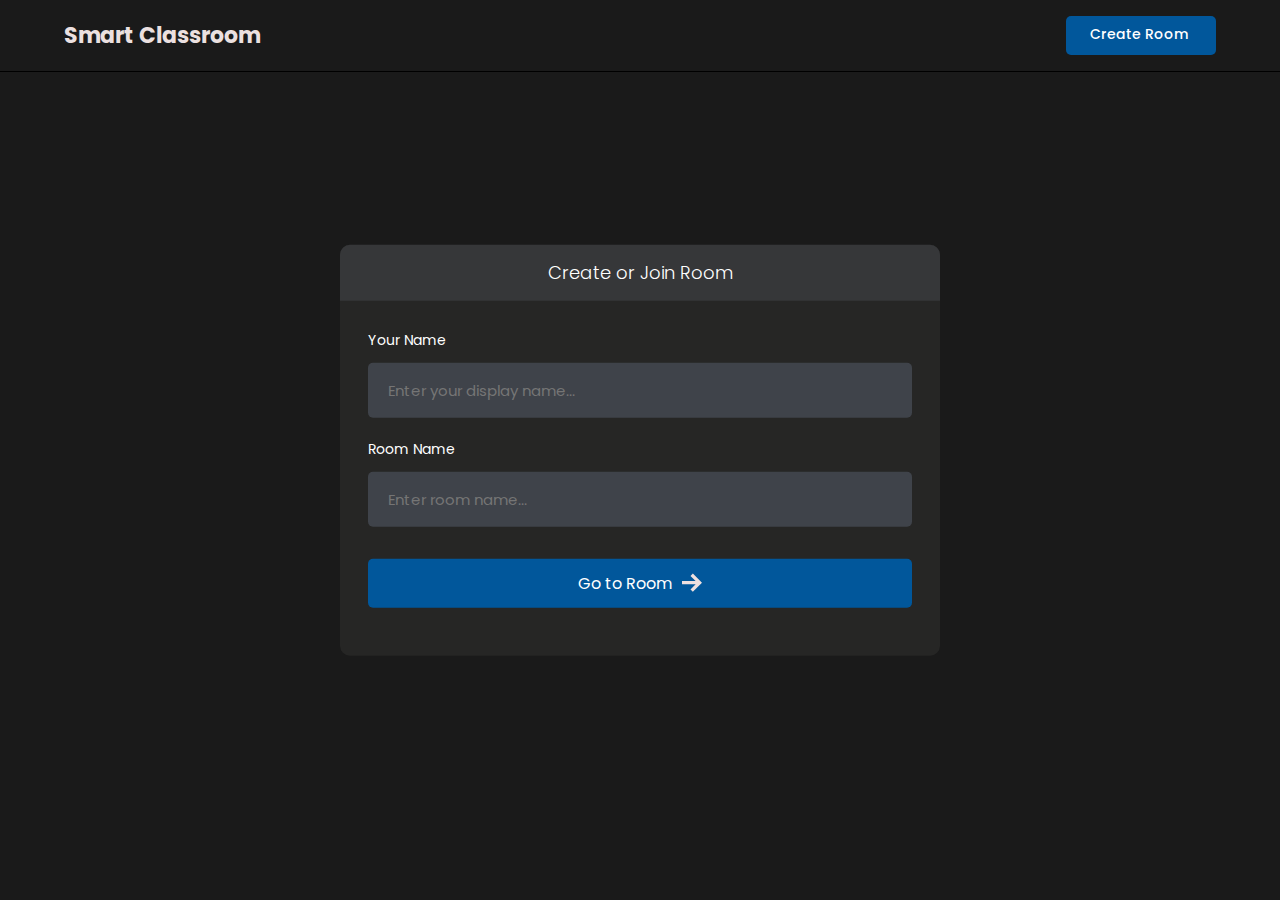
<file: index.html>
<!DOCTYPE html>
<html>
<head>
    <meta charset='utf-8'>
    <meta http-equiv='X-UA-Compatible' content='IE=edge'>
    <title>Class Room</title>
    <meta name='viewport' content='width=device-width, initial-scale=1'>
    <link rel='stylesheet' type='text/css' media='screen' href='styles/main.css'>

    <link rel='stylesheet' type='text/css' media='screen' href='styles/room.css'>
</head>
<body>

    <header id="nav">
       <div class="nav--list">
            <button id="members__button">
               <svg width="24" height="24" xmlns="http://www.w3.org/2000/svg" fill-rule="evenodd" clip-rule="evenodd"><path d="M24 18v1h-24v-1h24zm0-6v1h-24v-1h24zm0-6v1h-24v-1h24z" fill="#ede0e0"><path d="M24 19h-24v-1h24v1zm0-6h-24v-1h24v1zm0-6h-24v-1h24v1z"/></svg>
            </button>
            <a href="lobby.html"/>
                <h3 id="logo">
                    <span>Smart Classroom</span>
                </h3>
            </a>
       </div>

        <div id="nav__links">
            <button id="chat__button"><svg width="24" height="24" xmlns="http://www.w3.org/2000/svg" fill-rule="evenodd" fill="#ede0e0" clip-rule="evenodd"><path d="M24 20h-3v4l-5.333-4h-7.667v-4h2v2h6.333l2.667 2v-2h3v-8.001h-2v-2h4v12.001zm-15.667-6l-5.333 4v-4h-3v-14.001l18 .001v14h-9.667zm-6.333-2h3v2l2.667-2h8.333v-10l-14-.001v10.001z"/></svg></button>
            <a class="nav__link" id="create__room__btn" href="lobby.html">
                Create Room
               <svg xmlns="http://www.w3.org/2000/svg" width="24" height="24" fill="#ede0e0" viewBox="0 0 24 24"><path d="M12 0c-6.627 0-12 5.373-12 12s5.373 12 12 12 12-5.373 12-12-5.373-12-12-12zm6 13h-5v5h-2v-5h-5v-2h5v-5h2v5h5v2z"/></svg>
            </a>
        </div>
    </header>

    <main class="container">
        <div id="room__container">

            <section id="members__container">

            <div id="members__header">
                <p>Participants</p>
                <strong id="members__count">0</strong>
            </div>

            <div id="member__list">
            </div>

            </section>

            <section id="stream__container">

                <div id="stream__box"></div>

                <div id="streams__container"></div>

                <div class="stream__actions">
                    <button id="camera-btn" class="active">
                        <svg xmlns="http://www.w3.org/2000/svg" width="24" height="24" viewBox="0 0 24 24"><path d="M5 4h-3v-1h3v1zm10.93 0l.812 1.219c.743 1.115 1.987 1.781 3.328 1.781h1.93v13h-20v-13h3.93c1.341 0 2.585-.666 3.328-1.781l.812-1.219h5.86zm1.07-2h-8l-1.406 2.109c-.371.557-.995.891-1.664.891h-5.93v17h24v-17h-3.93c-.669 0-1.293-.334-1.664-.891l-1.406-2.109zm-11 8c0-.552-.447-1-1-1s-1 .448-1 1 .447 1 1 1 1-.448 1-1zm7 0c1.654 0 3 1.346 3 3s-1.346 3-3 3-3-1.346-3-3 1.346-3 3-3zm0-2c-2.761 0-5 2.239-5 5s2.239 5 5 5 5-2.239 5-5-2.239-5-5-5z"/></svg>
                    </button>
                    <button id="mic-btn" class="active">
                        <svg xmlns="http://www.w3.org/2000/svg" width="24" height="24" viewBox="0 0 24 24"><path d="M12 2c1.103 0 2 .897 2 2v7c0 1.103-.897 2-2 2s-2-.897-2-2v-7c0-1.103.897-2 2-2zm0-2c-2.209 0-4 1.791-4 4v7c0 2.209 1.791 4 4 4s4-1.791 4-4v-7c0-2.209-1.791-4-4-4zm8 9v2c0 4.418-3.582 8-8 8s-8-3.582-8-8v-2h2v2c0 3.309 2.691 6 6 6s6-2.691 6-6v-2h2zm-7 13v-2h-2v2h-4v2h10v-2h-4z"/></svg>
                    </button>
                    <button id="screen-btn">
                        <svg xmlns="http://www.w3.org/2000/svg" width="24" height="24" viewBox="0 0 24 24"><path d="M0 1v17h24v-17h-24zm22 15h-20v-13h20v13zm-6.599 4l2.599 3h-12l2.599-3h6.802z"/></svg>
                    </button>
                    <button id="leave-btn" style="background-color: #FF5050;">
                        <svg xmlns="http://www.w3.org/2000/svg" width="24" height="24" viewBox="0 0 24 24"><path d="M16 10v-5l8 7-8 7v-5h-8v-4h8zm-16-8v20h14v-2h-12v-16h12v-2h-14z"/></svg>
                    </button>
                </div>

                <button id="join-btn">Join Stream</button>
            </section>

            <section id="messages__container">

                <div id="messages"></div>

                <form id="message__form">
                    <input type="text" name="message" placeholder="Send a message...." />
                </form>

            </section>
        </div>
    </main>
    
</body>
<script type="text/javascript" src="js/AgoraRTC_N-4.11.0.js"></script>
<script type="text/javascript" src="js/agora-rtm-sdk-1.4.4.js"></script>
<script type="text/javascript" src="js/room.js"></script>
<script type="text/javascript" src="js/room_rtm.js"></script>
<script type="text/javascript" src="js/room_rtc.js"></script>
</html>
</file>
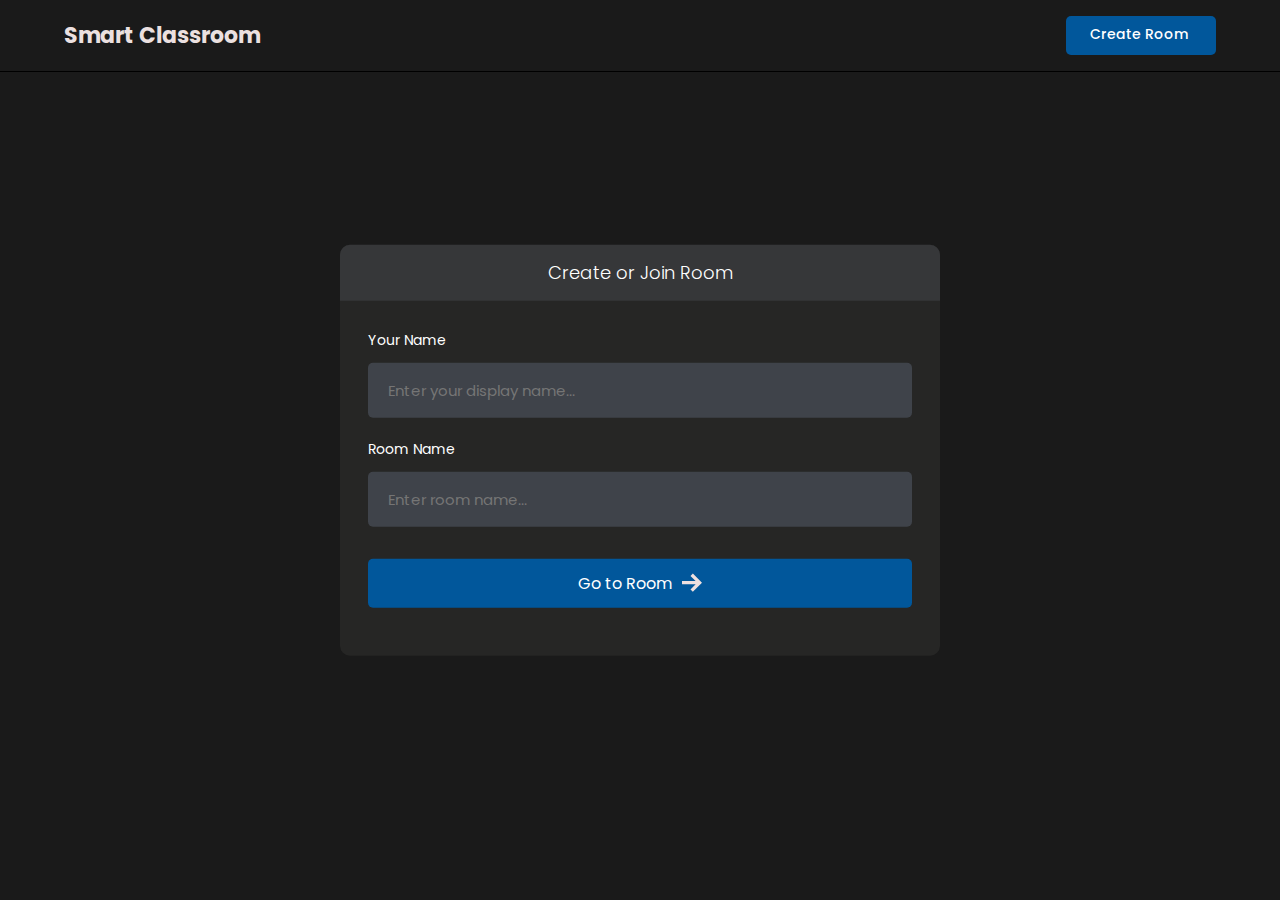
<file: lobby.html>
<!DOCTYPE html>
<html>
<head>
    <meta charset='utf-8'>
    <meta http-equiv='X-UA-Compatible' content='IE=edge'>
    <title>Class Room</title>
    <meta name='viewport' content='width=device-width, initial-scale=1'>
    <link rel='stylesheet' type='text/css' media='screen' href='styles/main.css'>
    <link rel='stylesheet' type='text/css' media='screen' href='styles/lobby.css'>
</head>
<body>

    <header id="nav">
       <div class="nav--list">
            <a href="lobby.html"/>
                <h3 id="logo">
                 
                    <span>Smart Classroom</span>
                </h3>
            </a>
       </div>

        <div id="nav__links">
            <a class="nav__link" id="create__room__btn" href="lobby.html">
                Create Room
               <svg xmlns="http://www.w3.org/2000/svg" width="24" height="24" fill="#ede0e0" viewBox="0 0 24 24"><path d="M12 0c-6.627 0-12 5.373-12 12s5.373 12 12 12 12-5.373 12-12-5.373-12-12-12zm6 13h-5v5h-2v-5h-5v-2h5v-5h2v5h5v2z"/></svg>
            </a>
        </div>
    </header>

    <main id="room__lobby__container">
        
        <div id="form__container">
             <div id="form__container__header">
                 <p>Create or Join Room</p>
             </div>
 
 
            <form id="lobby__form">
                 <div class="form__field__wrapper">
                     <label>Your Name</label>
                     <input type="text" name="name" required placeholder="Enter your display name..." />
                 </div>
 
                 <div class="form__field__wrapper">
                     <label>Room Name</label>
                     <input type="text" name="room"  placeholder="Enter room name..." />
                 </div>
 
                 <div class="form__field__wrapper">
                     <button type="submit">Go to Room 
                         <svg xmlns="http://www.w3.org/2000/svg" width="24" height="24" viewBox="0 0 24 24"><path d="M13.025 1l-2.847 2.828 6.176 6.176h-16.354v3.992h16.354l-6.176 6.176 2.847 2.828 10.975-11z"/></svg>
                    </button>
                 </div>
            </form>
        </div>
     </main>
    
</body>
<script type="text/javascript" src="js/lobby.js"></script>
</html>
</file>
<file: styles/main.css>
@import url('https://fonts.googleapis.com/css2?family=Poppins:wght@400;500;600;700;800&display=swap');

* {
  font-family: 'Poppins', sans-serif;
}

/* width */
::-webkit-scrollbar {
  width: 7px;
}

/* Track */
::-webkit-scrollbar-track {
  box-shadow: inset 0 0 5px grey;
  border-radius: 10px;
}

/* Handle */
::-webkit-scrollbar-thumb {
  background: #797a79;
  border-radius: 10px;
}

/* Handle on hover */
::-webkit-scrollbar-thumb:hover {
  background: #01579b;
}

body {
  background-color: #1a1a1a;
  color: #fff;

  font-size: 14px;
  padding: 0;
  margin: 0;
  box-sizing: border-box;
}

p,
a {
  font-weight: 300;
}

.avatar__md {
  height: 40px;
  width: 40px;
  object-fit: cover;
  border-radius: 50%;
}

.avatar__sm {
  height: 30px;
  width: 30px;
  object-fit: cover;
  border-radius: 50%;
}

#nav {
  position: fixed;
  top: 0;
  width: 100%;
  box-sizing: border-box;
  display: flex;
  justify-content: space-between;
  align-items: center;
  border-bottom: 1px solid #000000;
  background-color: #1a1a1a;
  text-decoration: none;
  padding: 16px 5%;
  z-index: 999;
}

#logo {
  display: flex;
  align-items: center;
  gap: 16px;
  font-size: 22px;
  font-weight: 700;
  line-height: 0;
  margin: 0;
  color: #ebe0e0;
}

@media (max-width: 640px) {
  #logo span {
    display: none;
  }
}

#logo img {
  height: 42px;
}

#nav a {
  text-decoration: none;
}

#nav__links {
  display: flex;
  align-items: center;
  column-gap: 2em;
}

.nav__link {
  color: #fff;
  text-decoration: none;
  transition: 1s;
  border-bottom: 2px solid transparent;
  transition: all 0.3s ease-in-out;
  padding-bottom: 1px;
}

@media (max-width: 520px) {
  #nav__links {
    column-gap: 3em;
  }
}

.nav__link:hover {
  color: rgb(230, 228, 228);
  text-decoration: none;
  border-color: #01579b;
}

#create__room__btn {
  display: block;
  background-color: #01579b;
  padding: 8px 24px;
  font-size: 14px;
  font-weight: 500;
  border-radius: 5px;
}

#create__room__btn:hover {
  background-color: #01579b;
}

.nav--list {
  display: flex;
  gap: 1rem;
  align-items: center;
}

#members__button,
#chat__button {
  display: none;
  cursor: pointer;
  background: transparent;
  border: none;
}

#members__button:hover svg > path,
#chat__button:hover svg,
.nav__link:hover svg {
  fill: #01579b;
}

.nav__link svg {
  width: 0;
  height: 0;
}

@media (max-width: 640px) {
  #members__button {
    display: block;
  }

  .nav__link svg {
    width: 1.5rem;
    height: 1.5rem;
  }
  .nav__link,
  #create__room__btn {
    font-size: 0;
    border: none;
  }

  #create__room__btn {
    padding: 0;
    background-color: transparent;
    border-radius: 50%;
  }

  #create__room__btn:hover {
    background-color: transparent;
  }
}
</file>
<file: styles/room.css>
.container {
  margin-top: 74px;
  height: clac(100vh - 74px);
  width: 100%;
  position: relative;
}

#room__container {
  position: relative;
  display: flex;
  gap: 3rem;
}

#members__container {
  background-color: #262625;
  border-right: 1px solid #797a79;
  overflow-y: auto;
  width: 90%;
  max-width: 250px;
  position: fixed;
  height: 100%;
  z-index: 999;
}

#members__count {
  background-color: #1d1d1c;
  padding: 7px 15px;
  font-size: 14px;
  font-weight: 600;
  border-radius: 5px;
}

#members__header {
  display: flex;
  justify-content: space-around;
  align-items: center;
  padding: 0 1rem;
  position: fixed;
  font-size: 18px;
  background-color: #323143;
  width: 218px;
}

#member__list {
  display: flex;
  flex-direction: column;
  gap: 1rem;
  padding-top: 5rem;
  padding-bottom: 6.5rem;
}

.members__list::-webkit-scrollbar {
  height: 14px;
}

.member__wrapper {
  display: flex;
  align-items: center;
  column-gap: 10px;
  padding-left: 1em;
}

.green__icon {
  display: block;
  height: 8px;
  width: 8px;
  border-radius: 50%;
  background-color: #2aca3e;
}

.member_name{
  font-size: 14px;
  line-height: 0;
}

#messages__container {
  height: calc(100vh - 85px);
  background-color: #262625;
  right: 0;
  position: absolute;
  width: 100%;
  max-width: 25rem;
  overflow-y: auto;
  border-left: 1px solid #111;
}

#messages {
  width: 100%;
  height: 100%;
  overflow-y: auto;
}

.message__wrapper:last-child {
  margin-bottom: 6.5rem;
}

.message__wrapper {
  display: flex;
  gap: 10px;
  margin: 1em;
}

.message__body {
  background-color: #363739;
  border-radius: 10px;
  padding: 10px 15px;
  width: fit-content;
  max-width: 900px;
}

.message__body strong {
  font-weight: 600;
  color: #ede0e0;
}

.message__body__bot{
  padding: 0 20px;
  max-width: 900px;
  color: #bdbdbd;
}


.message__author {
  margin-right: 10px;
  color: #2aca3e!important;

}

.message__author__bot {
  margin-right: 10px;
  color: #01579b!important;

}

.message__text {
  margin: 0;
}

#message__form {
  width: 23.2rem;
  position: fixed;
  bottom: 0;
  display: block;
  background-color: #1a1a1a;
  padding: 1em;
}

#message__form input {
  color: #fff;
  width: 100%;
  border: none;
  border-radius: 5px;
  padding: 18px;
  font-size: 14px;
  box-sizing: border-box;
  background-color: #3f434a;
}

#message__form input:focus {
  outline: none;
}

#message__form input::placeholder {
  color: #707575;
}

#stream__container {
  justify-self: center;
  width: calc(100% - 40.7rem);
  position: fixed;
  left: 15.7rem;
  top: clac(100vh - 72px);
  overflow-y: auto;
  height: 100%;
}

#stream__box{
  background-color: #3f434a;
  height: 60vh;
  display: none;
}

#stream__box .video__container{
  border: 2px solid #000;
  border-radius: 0;
  height: 100%!important;
  width:100%!important;

  background-size: 300px;
}

#stream__box video{
  border-radius: 0;
}

#streams__container{
  display: flex;
  flex-wrap: wrap;
  gap: 2em;
  justify-content: center;
  align-items: center;
  margin-top: 25px;
  margin-bottom: 225px;
}

.video__container{
  display: flex;
  justify-content: center;
  align-items: center;
  border:2px solid #01579b;
  border-radius: 50%;
  cursor: pointer;
  overflow: hidden;
  height: 300px;
  width: 300px;

  background-image: url("/images/logo.png");
  background-repeat: no-repeat;
  background-position: center;
  background-size: 75px;
}

.video-player{
  height: 100%;
  width: 100%;
}

.video-player video{
  border-radius: 50%;
}

@media (max-width: 1400px) {
  .video__container{
    height: 200px;
    width: 200px;
  }
}

@media (max-width: 1200px) {
  #members__container {
    display: none;
  }

  #members__button {
    display: block;
  }

  #stream__container {
    width: calc(100% - 25rem);
    left: 0;
  }
}

@media (max-width: 980px) {
  #stream__container {
    width: calc(100% - 20rem);
    left: 0;
  }
  #messages__container {
    max-width: 20rem;
  }

  #message__form {
    width: 18.2rem;
  }
}

@media (max-width: 768px) {
  #stream__container {
    width: 100%;
  }

  .video__container{
    height: 100px;
    width: 100px;
  }

  #messages__container {
    display: none;
  }

  #chat__button {
    display: block;
  }
}

#stream__box {
  position: relative;
}

.stream__focus {
  width: 100%;
  height: 100%;
}

.stream__focus iframe {
  width: 100%;
  height: 100%;
}

.stream__actions {
  position: fixed;
  bottom: 1rem;
  border-radius: 8px;
  background-color: #1a1a1a60;
  padding: 1rem;
  left: 50%;
  display: none;
  gap: 1rem;
  transform: translateX(-50%);
}

.stream__actions a,
.stream__actions button {
  cursor: pointer;
  background-color: #262625;
  color: #fff;
  border: none;
  display: flex;
  align-items: center;
  justify-content: center;
  padding: 0.5rem 1rem;
  border-radius: 5px;
  transition: all 0.2s ease-in-out;
}

.stream__actions a svg,
.stream__actions button svg {
  width: 1.5rem;
  height: 1.5rem;
  fill: #ede0e0;
}

.stream__actions a.active,
.stream__actions button.active,
.stream__actions a:hover,
.stream__actions button:hover {
  background-color: #01579b;
}

#join-btn{
  background-color: #01579b;
  font-size: 18px;
  padding: 25px 50px;
  border: none;
  color:#fff;

  position: fixed;
  bottom: 1rem;
  border-radius: 8px;
  left:50%;
  transform: translateX(-50%);
  cursor: pointer;
}
</file>
<file: styles/lobby.css>
#form__container {
  width: 90%;
  max-width: 600px;
  border-radius: 10px;
  background-color: #262625;
  position: fixed;
  top: 50%;
  left: 50%;
  transform: translate(-50%, -50%);
}

#lobby__form {
  padding: 2em;
}

#form__container__header {
  border-radius: 10px 10px 0 0;
  padding: 10px;
  text-align: center;
  background-color: #363739;
  margin: 0;
  font-size: 18px;
  font-size: 300;
  line-height: 0;
}

.form__field__wrapper {
  width: 100%;
  box-sizing: border-box;
  margin-bottom: 20px;
}

.form__field__wrapper label {
  font-size: 14px;
  line-height: 1.7em;
  margin-bottom: 10px;
  display: block;
}

.form__field__wrapper input {
  box-sizing: border-box;
  color: #fff;
  width: 100%;
  margin: 0;
  border: none;
  border-radius: 5px;
  padding: 16px 20px;
  font-size: 15px;
  background-color: #3f434a;
}

.form__field__wrapper button[type='submit'] {
  margin-top: 32px;
  cursor: pointer;
  background-color: #01579b;
  border: none;
  color: #fff;
  font-size: 16px;
  width: 100%;
  display: flex;
  align-items: center;
  justify-content: center;
  padding: 12px;
  border-radius: 5px;
  gap: 10px;
}

.form__field__wrapper button[type='submit'] svg {
  fill: #ede0e0;
  width: 20px;
}

#avatar__selection {
  margin-reight: 10px;
  display: flex;
  gap: 1em;
}

.avatar__option {
  height: 50px;
  width: 50px;
  border-radius: 50%;
  cursor: pointer;
  transition: 0.3s;
  border: 2px solid #797a79;
}

.avatar__option__selected {
  border: 3px solid #01579b;
}
</file>
